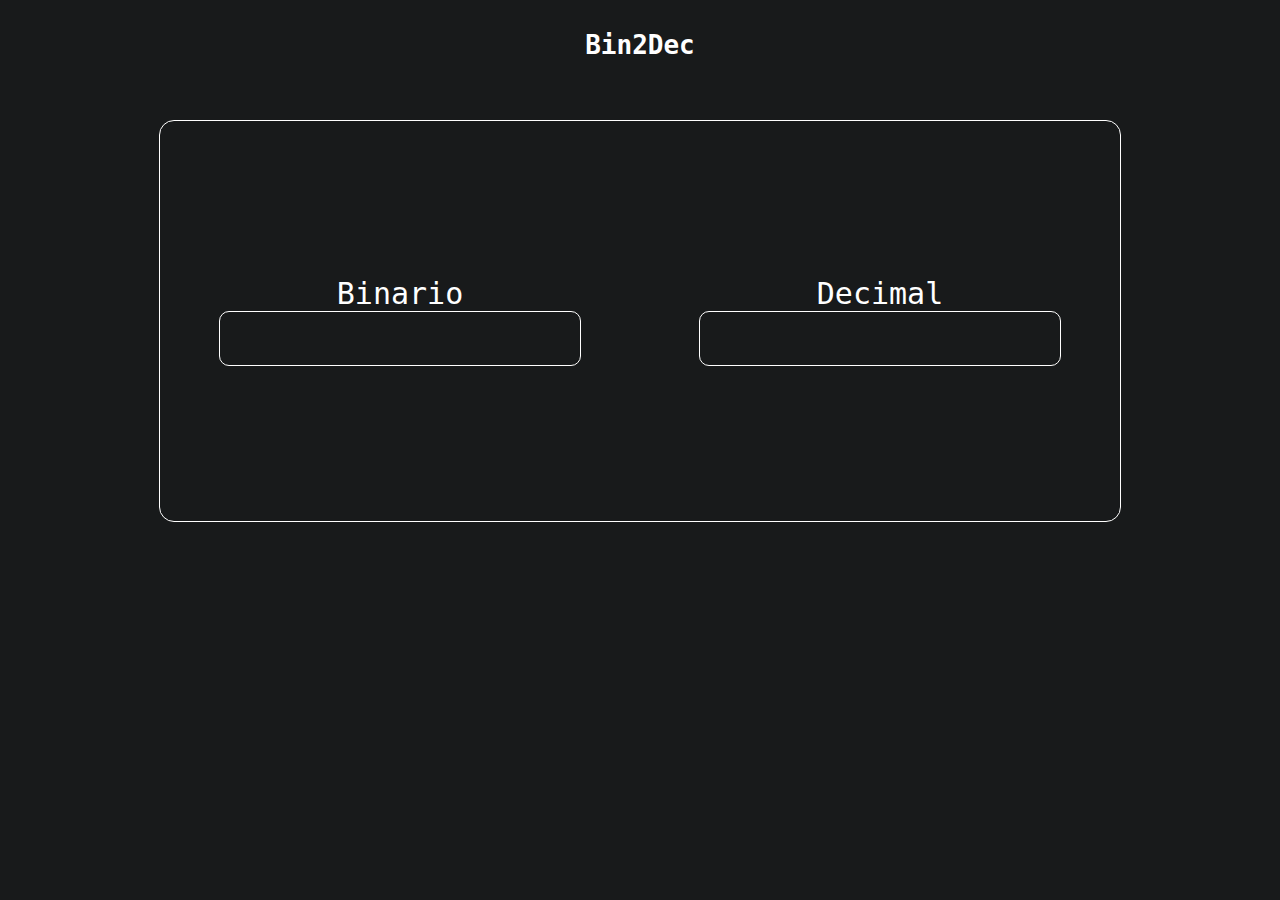
<file: 1-beginner/bin2dec/index.html>
<!DOCTYPE html>
<html lang="pt-br">
    <head>
        <meta charset="UTF-8">
        <title>bin2dec</title>
        <script src="scripts.js"></script>
        <link rel="stylesheet" href="style.css">
    </head>
    <body>

        <header>
            <h1>Bin2Dec</h1>
        </header>

        <div class="painel">
            <div class="binario">
                <p>Binario</p>
                <span hidden ="true" id="warning">Insira apenas 1 ou 0</span>
                <input  id="bin" name="bin" type="text"
                    onkeypress = "return onlyBin(event)" oninput="binToDec()">
            </div>
            <div class="decimal">
                <p>Decimal</p>
                <input  id="dec" name="dec" type="text" 
                    onkeypress = "return false">
            </div>
        </div>
    </body>
</html>
</file>
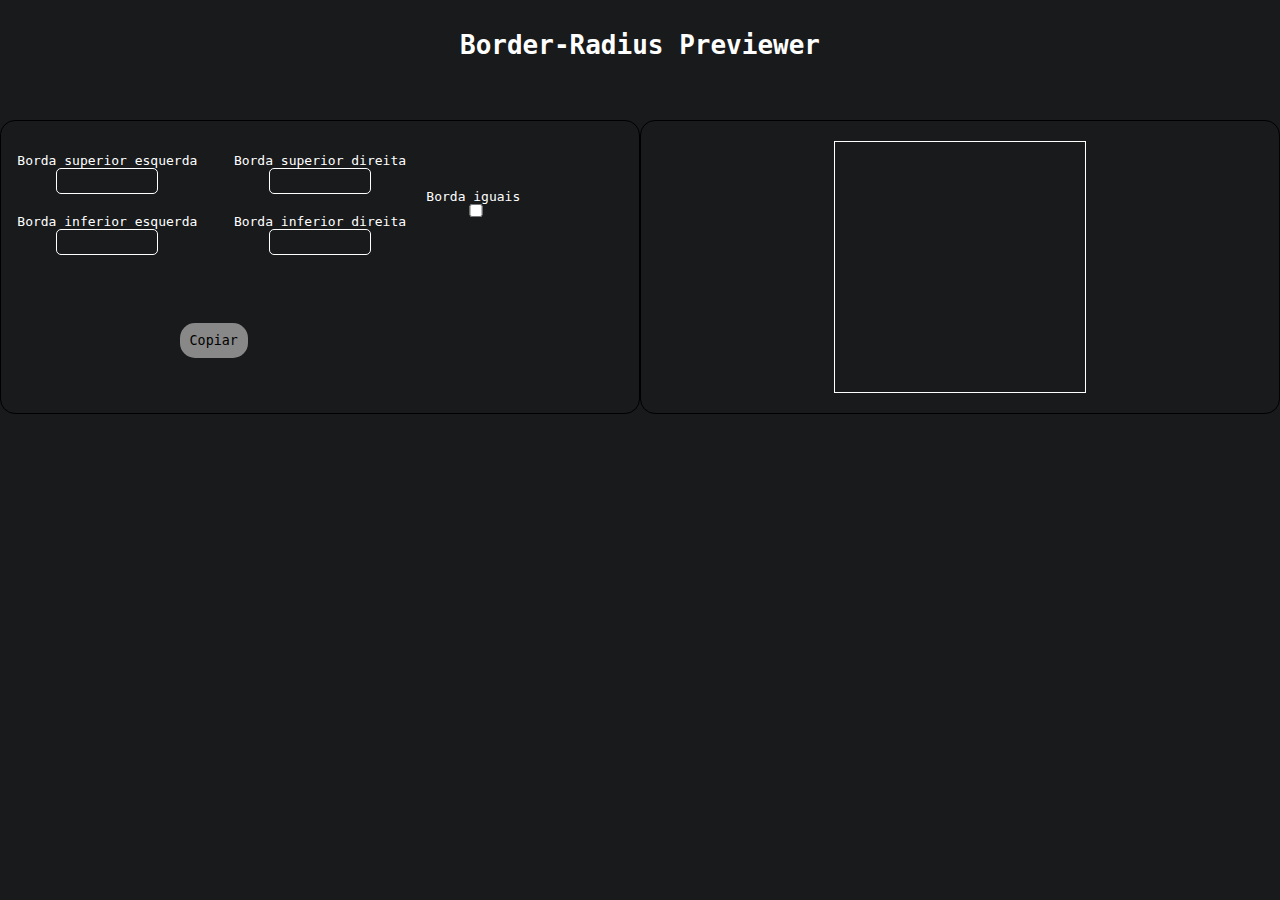
<file: 1-beginner/border-radius-previewer/index.html>
<!DOCTYPE html>
<html lang="en">
    <head>
        <meta charset="UTF-8">
        <link rel="stylesheet" href="style.css">
        <script src="scripts.js"></script>
        <title>Border-Radius Previewer</title>
    </head>
    <body>
        <header>
            <h1>Border-Radius Previewer</h1>
        </header>
        <div class="contents">
            <div class="settings">
                <div class="settings-border-radius">
                    <div>
                        Borda superior esquerda
                        <input type="text" id="border-top-left"
                        oninput="borderRadius(id, value)">
                    </div>
                    <div>
                        Borda superior direita
                        <input type="text" id="border-top-right"
                        oninput="borderRadius(id, value)">
                    </div>
                    <div>
                        Borda inferior esquerda
                        <input type="text" id="border-bottom-left"
                        oninput="borderRadius(id, value)">
                    </div>
                    <div>
                        Borda inferior direita
                        <input type="text" id="border-bottom-right"
                        oninput="borderRadius(id, value)">
                    </div>
                </div>
                <div class="more-settings">
                    <div>
                        Borda iguais
                        <input type="checkbox" name="" id="link-borders">
                    </div>     
                </div>
                <div>
                    <button onclick="copySetting()">Copiar</button>
                </div>
            </div>
            <div class="viewer">
                <div id="object" style="height: 250px; width: 250px;">
                    <textarea name="" id="infoCSS" cols="30" rows="10" onkeypress="return false"></textarea>
                </div>
            </div>
        </div>
    </body>
</html>
</file>
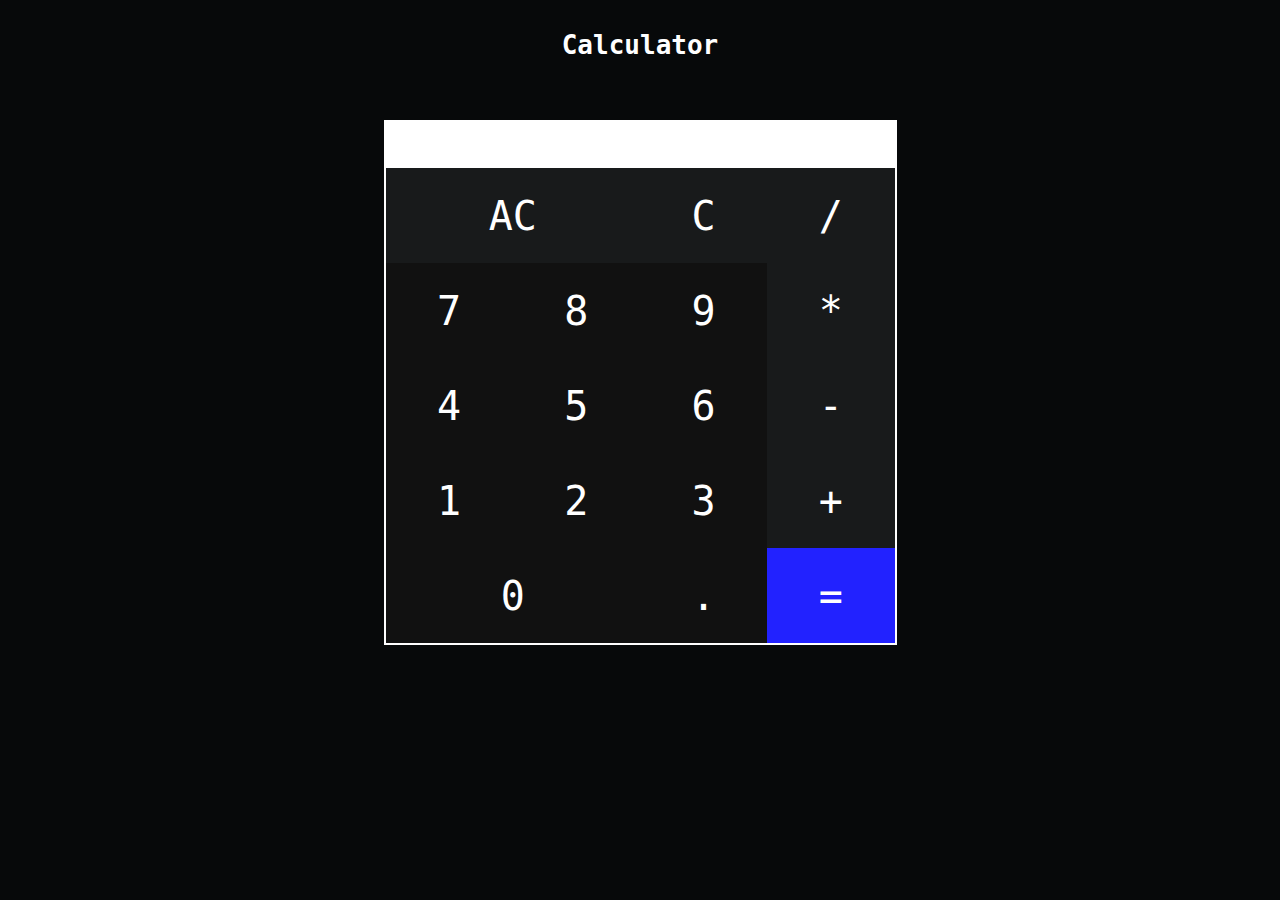
<file: 1-beginner/calculator/index.html>
<!DOCTYPE html>
<html lang="en">
    <head>
        <meta charset="UTF-8">
        <link rel="stylesheet" href="style.css">
        <script src="scripts.js"></script>
        <title>Calculator</title>
    </head>
    <body>
        <header><h1>Calculator</h1></header>
        <main>
            <div class="calculator">
                <div class="painel">
                    <span id="painelText"></span>
                </div>
                <input type="text" name="" id="display" onkeypress="return false">
                <div class="buttons">
                    <input type="button" value="AC" class="button operator extended" onclick="commands[value]()">
                    <input type="button" value="C" class="button operator" onclick="commands[value]()">
                    <input type="button" value="/" class="button operator" onclick="getOperator(value)">
                    <input type="button" value="7" class="button number" onclick="digit(value)">
                    <input type="button" value="8" class="button number" onclick="digit(value)">
                    <input type="button" value="9" class="button number" onclick="digit(value)">
                    <input type="button" value="*" class="button operator" onclick="getOperator(value)">
                    <input type="button" value="4" class="button number" onclick="digit(value)">
                    <input type="button" value="5" class="button number" onclick="digit(value)">
                    <input type="button" value="6" class="button number" onclick="digit(value)">
                    <input type="button" value="-" class="button operator" onclick="getOperator(value)">
                    <input type="button" value="1" class="button number" onclick="digit(value)">
                    <input type="button" value="2" class="button number" onclick="digit(value)">
                    <input type="button" value="3" class="button number" onclick="digit(value)">
                    <input type="button" value="+" class="button operator" onclick="getOperator(value)">
                    <input type="button" value="0" class="button number extended" onclick="digit(value)">
                    <input type="button" value="." class="button number" onclick="digit(value)">
                    <input type="button" value="=" class="button operator-result" onclick="showResult()">
                </div>
            </div>
        </main>
    </body>
</html>
</file>
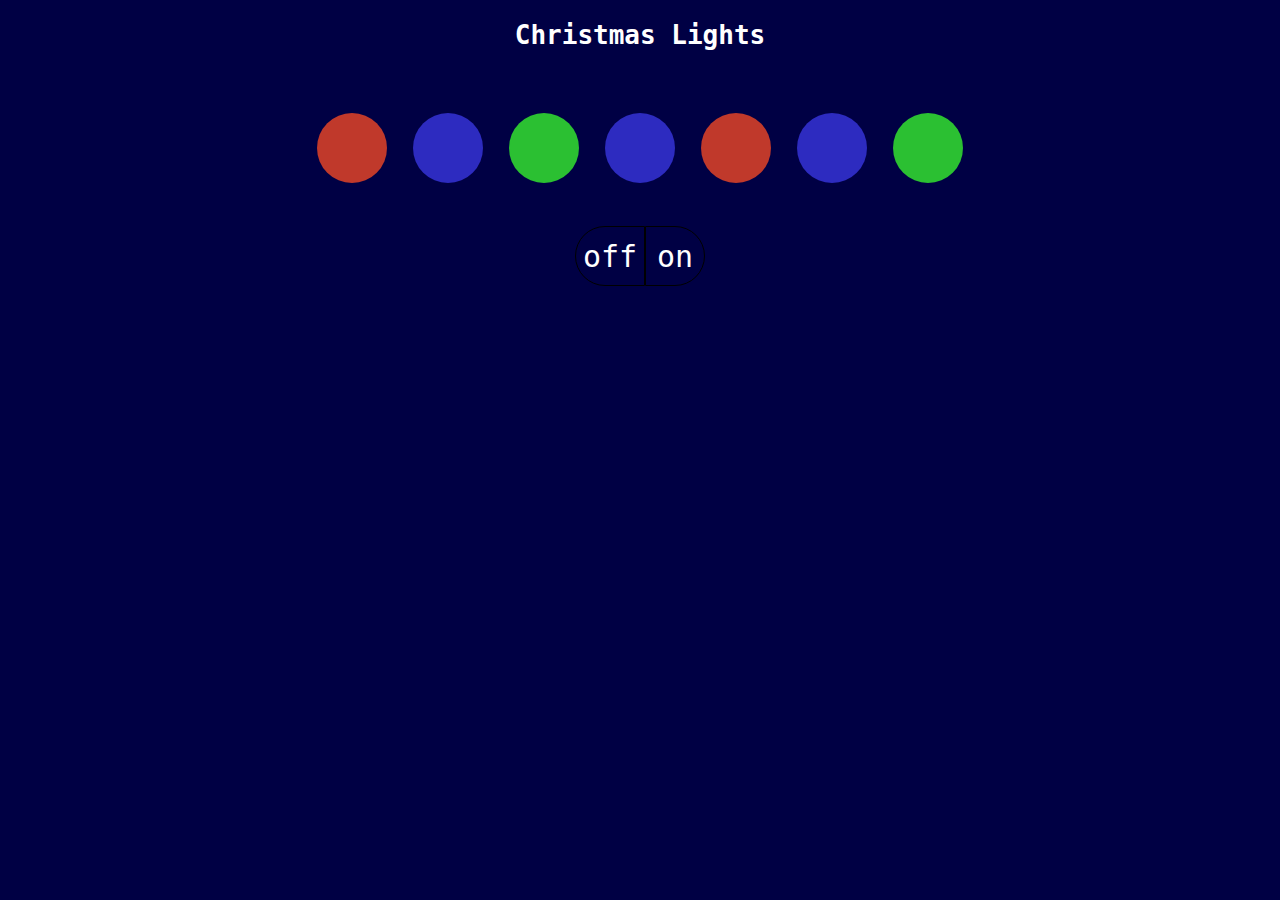
<file: 1-beginner/christmas-lights/index.html>
<!DOCTYPE html>
<html lang="en">
    <head>
        <meta charset="UTF-8">
        <title>Christmas Lights</title>
        <link rel="stylesheet" href="style.css">
        <script src="scripts.js"></script>
    </head>
    <body>
        <header><h1>Christmas Lights</h1></header>
        <main>
            <div class="lights">
                <div class="circle red"></div>
                <div class="circle blue"></div>
                <div class="circle green"></div>
                <div class="circle blue"></div>
                <div class="circle red"></div>
                <div class="circle blue"></div>
                <div class="circle green"></div>
            </div>
            <div class="settings">
                <input type="button" value="off" class="off" onclick="off()">
                <input type="button" value="on" class="on" onclick="on()">
            </div>
        </main>
    </body>
</html>
</file>
<file: 1-beginner/bin2dec/style.css>
*{
    margin: 0;
    padding: 0;
    background-color: #181a1b;
    font-family: monospace;
}

div{
    position: relative;
    display: flex;
    margin: auto;
    align-items: center;
}

header{
    margin-top: 30px;
    margin-bottom: 60px;
    display: flex;
    align-items: center;
}

input{
    margin: auto;
    width: 15ex;
    font-size: 45px;
    border-radius: 10px;
    border: 1px solid #fff;
    color: #fff;
}

p, h1{
    margin: auto;
    color: #fff;
}
p{
    font-size: 30px;
}

span{
    font-size: 15px;
    color: #f00;
}

/* classes */

.painel{
    margin: auto;
    width: 75%;
    height: 400px;
    border-radius: 15px;
    border: 1px solid #fff;
}

.binario{
    display: grid;
}

.decimal{
    display: grid;
}
</file>
<file: 1-beginner/border-radius-previewer/style.css>
*{
    font-family: monospace;
    margin: 0;
    padding: 0;
    background-color: #181a1b;
    color: #fff;
}

header{
    margin-top: 30px;
    margin-bottom: 60px;
    text-align: center;
}

h1{
    margin: auto;
}

input{
    font-size: 20px;
    width: 100px;
    border-radius: 5px;
    border: 1px solid #fff
}
textarea{
    margin: auto;
    width: 150px;
    height: 150px;
    border: 0;
}

button{
    border: 0;
    background-color: #888;
    padding: 10px;
    color: #000;
    border-radius: 15px;
}


textarea {
    resize: none;
}
/* --------------------- */

.contents{
    display: grid;
    grid-template-columns: 1fr 1fr;
}

.settings{
    display: grid;
    grid-template-columns: 2fr 1fr;
    grid-template-rows: 1fr 1fr;
    border: 1px solid black;
    border-radius: 15px;
}

.settings div{
    margin: auto;
}

.settings-border-radius{
    display: grid;
    grid-template-columns: 1fr 1fr;
    text-align: center;
}

.settings-border-radius div{
    margin-top: 20px;
}

.viewer{
    border: 1px solid black;
    padding: 20px;
    border-radius: 15px;
}

.more-settings{
    display: grid;
    grid-template-columns: 1fr 1fr;
}

.more-settings div{
    margin-top: 20px;
}

/* --------------------------------- */

#object{
    border: 1px solid #fff;
    margin: auto;
    display: flex;
}
</file>
<file: 1-beginner/calculator/style.css>
*{
    margin: 0;
    padding: 0;
    font-family: monospace;
    background-color: #07090a;
    color: #fff;
}

header{
    margin-top: 30px;
    margin-bottom: 60px;
    text-align: center;
}

h1{
    margin: auto;
}

main{
    display: flex;
}

#display{
    font-size: 40px;
    text-align: right;
    background-color: #fff;
    border: #fff;
    color: #000;
}
.calculator{
    border: 2px solid #fff;
    margin: auto;
}

.buttons{
    display: grid;
    grid-template-columns: repeat(4, 1fr);
}

.button{
    font-size: 40px;
    height: 95px;
    text-align: center;
}

.extended{
    grid-column: span 2;
}

.number{
    background-color: #111;
    color: #fff;
    border: #111;
}

.number:hover{
    background-color: #222;
}

.operator{
    background-color: #181a1b;
    color: #fff;
    border: #181a1b;
}

.operator:hover{
    background-color: #292b2c;
}

.operator-result{
    background-color: #2222ff;
    color: #fff;
    border: #2222ff;
}

.operator-result:hover{
    background-color: #3333ff;
}

.painel{
    font-size: 20px;
    text-align: right;
    background-color: #fff;
    color: #000;
}
</file>
<file: 1-beginner/christmas-lights/style.css>
*{
    margin: 0;
    padding: 0;
    font-family: monospace;
    background-color: #004;
    color: #fff;
}

header{
    display: flex;
    text-align: center;
    margin-top: 20px;
    margin-bottom: 50px;
}

h1{
    margin: auto;
}

main{
    display: grid;
}

input{
    border: 1px solid black;
    font-size: 30px;
}


.settings{
    width: fit-content;
    display: flex;
    margin: auto;
    margin-top: 30px;
}

.off{
    width: 70px;
    height: 60px;
    border-radius: 100px 0px 0px 100px;;
}

.on{
    width: 60px;
    height: 60px;
    border-radius: 0px 100px 100px 0px;
}

.lights{
    display: grid;
    grid-template-columns: repeat(7, 1fr);
    margin: auto;
}

.circle{
    border-radius: 50%;
    width: 70px;
    height: 70px;
    background-color: rgba(0, 0, 0, 0.3);
    margin: 1rem;
}


.red {
    background-color: #c0392b;
    animation: 1s infinite;
    animation-name: animation-red;
}

@keyframes animation-red {
    0%,
    100% {
        box-shadow: 0 0 25px 10px #c0392b;
    }

    50% {
        box-shadow: 0 0 25px 1px #c0392b;
    }
}

.blue {
    background-color: #2d2bc0;
    animation: 1s infinite;
    animation-name: animation-blue;
}

@keyframes animation-blue {
    0%,
    100% {
        box-shadow: 0 0 25px 1px #2d2bc0;
    }

    50% {
        box-shadow: 0 0 25px 10px #2d2bc0;
    }
}

.green {
    background-color: #2bc032;
    animation: 1s infinite;
    animation-name: animation-green;
}

@keyframes animation-green {
    0%,
    100% {
        box-shadow: 0 0 25px 10px #2bc032;
    }

    50% {
        box-shadow: 0 0 25px 1px #2bc032;
    }
}
</file>
